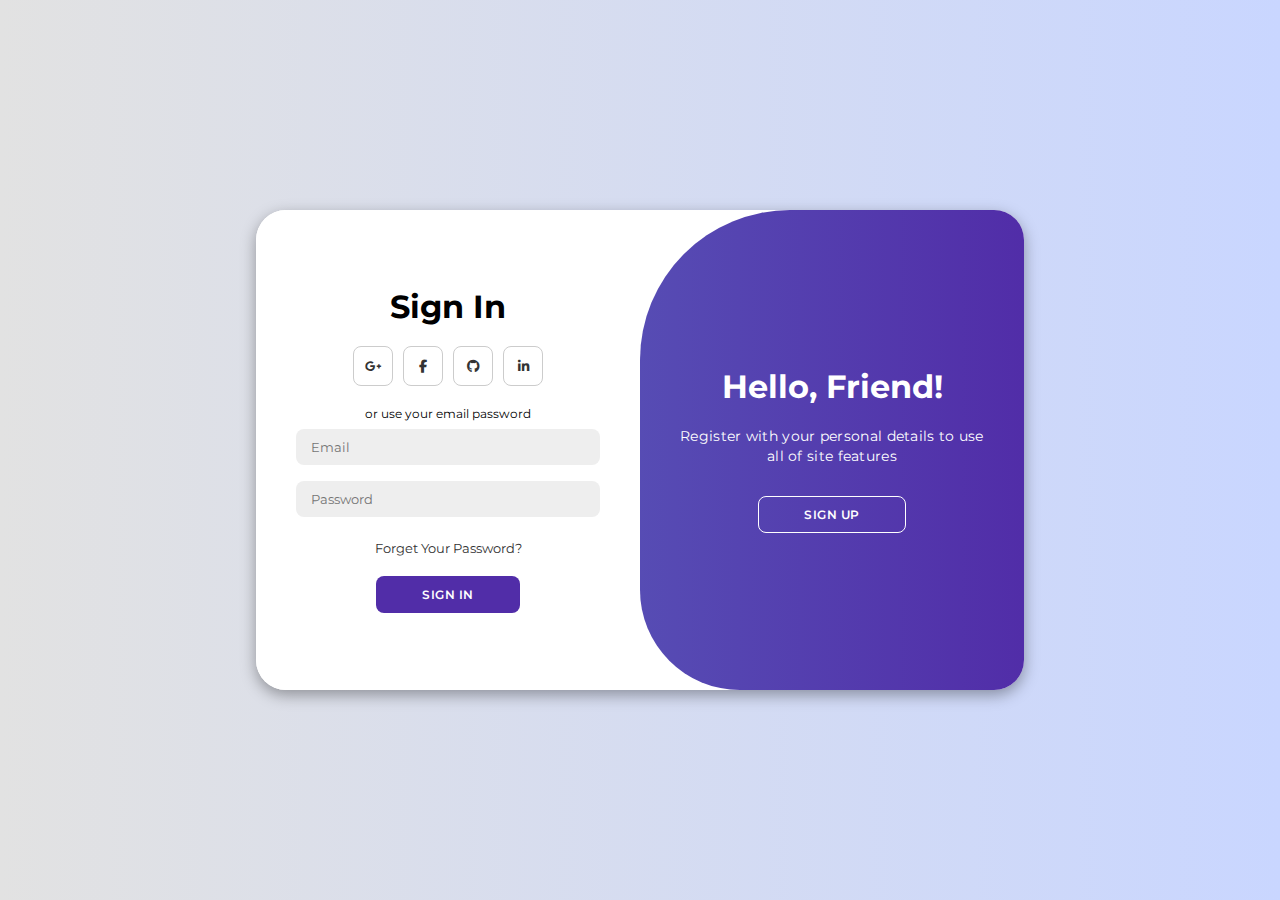
<file: AI club LP/login/index.html>
<!DOCTYPE html>
<html lang="en">

<head>
    <meta charset="UTF-8">
    <link rel="shortcut icon"  type="x-icon" href="bhopal.png">
    <meta name="viewport" content="width=device-width, initial-scale=1.0">
    <link rel="stylesheet" href="https://cdnjs.cloudflare.com/ajax/libs/font-awesome/6.4.2/css/all.min.css">
    <link rel="stylesheet" href="style.css">
    <title>Modern Login Page | AsmrProg</title>
</head>

<body>

    <div class="container" id="container">
        
        <div class="form-container sign-up">
            <form>
                <h1>Create Account</h1>
                <div class="social-icons">
                    <a href="#" class="icon"><i class="fa-brands fa-google-plus-g"></i></a>
                    <a href="#" class="icon"><i class="fa-brands fa-facebook-f"></i></a>
                    <a href="#" class="icon"><i class="fa-brands fa-github"></i></a>
                    <a href="#" class="icon"><i class="fa-brands fa-linkedin-in"></i></a>
                </div>
                <span>or use your email for registeration</span>
                <input type="text" placeholder="Name">
                <input type="email" placeholder="Email">
                <input type="password" placeholder="Password">
                <button>Sign Up</button>
            </form>
        </div>
        <div class="form-container sign-in">
            <form>
                <h1>Sign In</h1>
                <div class="social-icons">
                    <a href="#" class="icon"><i class="fa-brands fa-google-plus-g"></i></a>
                    <a href="#" class="icon"><i class="fa-brands fa-facebook-f"></i></a>
                    <a href="#" class="icon"><i class="fa-brands fa-github"></i></a>
                    <a href="#" class="icon"><i class="fa-brands fa-linkedin-in"></i></a>
                </div>
                <span>or use your email password</span>
                <input type="email" placeholder="Email">
                <input type="password" placeholder="Password">
                <a href="#">Forget Your Password?</a>
                <button>Sign In</button>
            </form>
        </div>
        <div class="toggle-container">
            <div class="toggle">
                <div class="toggle-panel toggle-left">
                    <h1>Welcome Back!</h1>
                    <p>Enter your personal details to use all of site features</p>
                    <button class="hidden" id="login">Sign In</button>
                </div>
                <div class="toggle-panel toggle-right">
                    <h1>Hello, Friend!</h1>
                    <p>Register with your personal details to use all of site features</p>
                    <button class="hidden" id="register">Sign Up</button>
                </div>
            </div>
        </div>
    </div>

    <script src="script.js"></script>
</body>

</html>
</file>
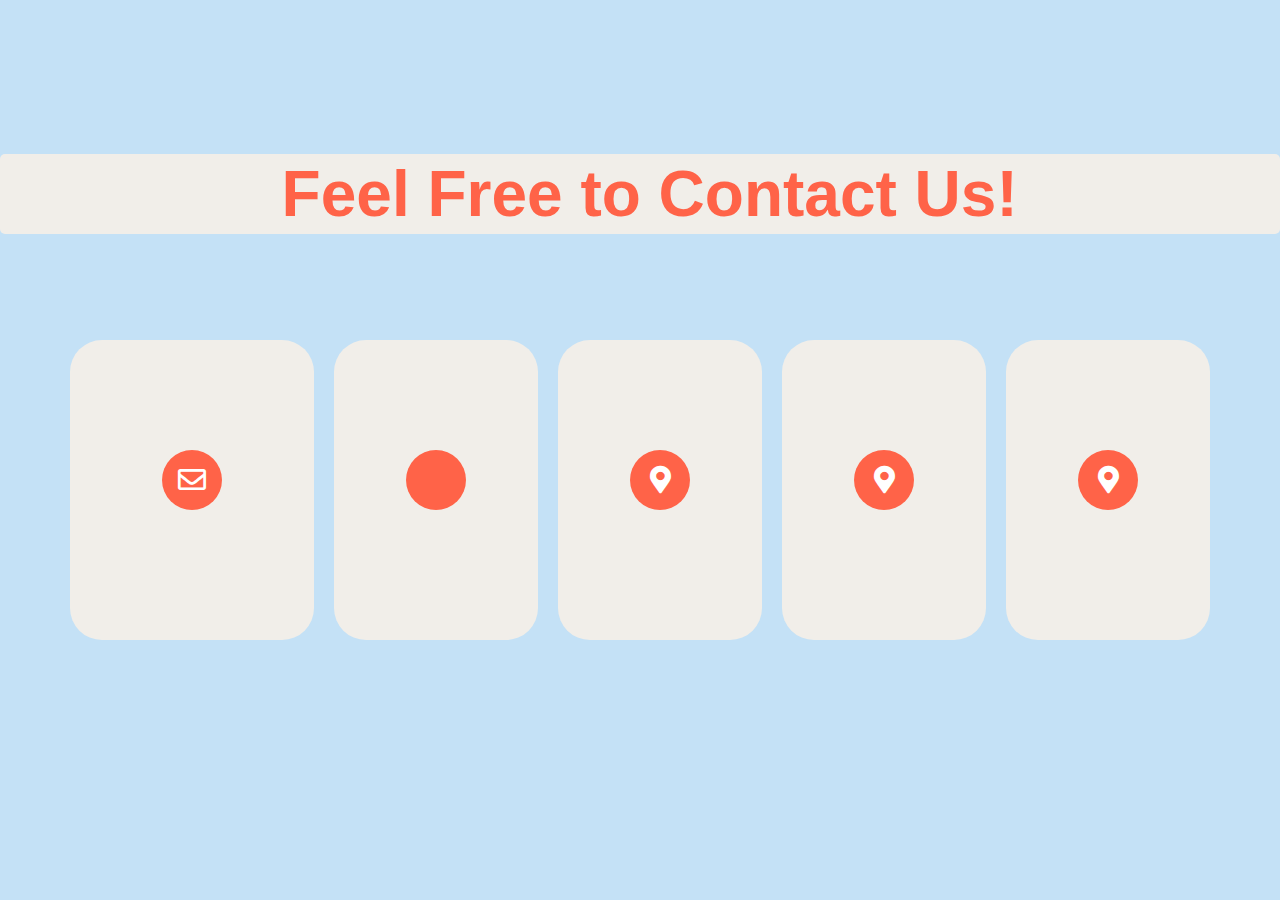
<file: AI club LP/contact.html>
<!DOCTYPE html>
<html lang="en" dir="ltr">
  <head>
    <meta charset="utf-8">
    <link rel="shortcut icon"  type="x-icon" href="club_logo - icon.png">
    <title>Contact Us!</title>
    <meta name="viewport" content="width=device-width, initial-scale=1">
    <link rel="stylesheet" href="contact.css">
    
    <link rel="stylesheet" href="https://cdnjs.cloudflare.com/ajax/libs/font-awesome/5.11.2/css/all.css">
    <link rel="stylesheet" href="https://cdnjs.cloudflare.com/ajax/libs/font-awesome/6.6.0/css/all.min.css" integrity="sha512-Kc323vGBEqzTmouAECnVceyQqyqdsSiqLQISBL29aUW4U/M7pSPA/gEUZQqv1cwx4OnYxTxve5UMg5GT6L4JJg==" crossorigin="anonymous" referrerpolicy="no-referrer" />
  </head>
  <body>
    <div class="container">
      <div><h1>Feel Free to Contact Us!</h1></div>
    </div>  

    <div class="contact-info">
      <div class="card">
        <i class="card-icon far fa-envelope"></i>
        <!-- <p><a href="mailto: aryaman.23bcy10189@vitbhopal.ac.in" target="_blank" class="contact" style="text-decoration: none; color: #ff6348;" >aryaman.23bcy10189@vitbhopal.ac.in</a></p> -->
        <p><a href="mailto: aiclub@vitbhopal.ac.in" target="_blank" class="contact" style="text-decoration: none; color: #ff6348;">aiclub@vitbhopal.ac.in </a></p>
      </div>  


      <div class="card">
        <i class=" card-icon far fa-envelope fa-brands fa-github"></i>
        
        <p><a href="https://github.com/aiclubvitbhopal" target="_blank" class="contact" style="text-decoration: none; color: #ff6348;">Github</a></p>
      </div>  

      <div class="card">
        <i class="card-icon fas fa-map-marker-alt fa-brands fa-instagram"></i>
        <p ><a href="https://www.instagram.com/aiclub.vitb/?hl=en" target="_blank" style="text-decoration: none; color: #ff6348;" >Instagram</a></p>
      </div>

      <div class="card">
        <i class="card-icon fas fa-map-marker-alt fa-brands fa-linkedin-in"></i>
        <p ><a href="https://www.linkedin.com/company/aiclub-vitb/" target="_blank" style="text-decoration: none; color: #ff6348;" >linkedin</a></p>
      </div>

      <div class="card">
       
        <i class="card-icon fas fa-map-marker-alt   fa-brands fa-discord"></i>
        <p ><a href="https://discord.com/invite/CnhaxT8k" target="_blank" style="text-decoration: none; color: #ff6348;" >Discord</a></p>
      </div>

    </div>
  </body>
</html>
</file>
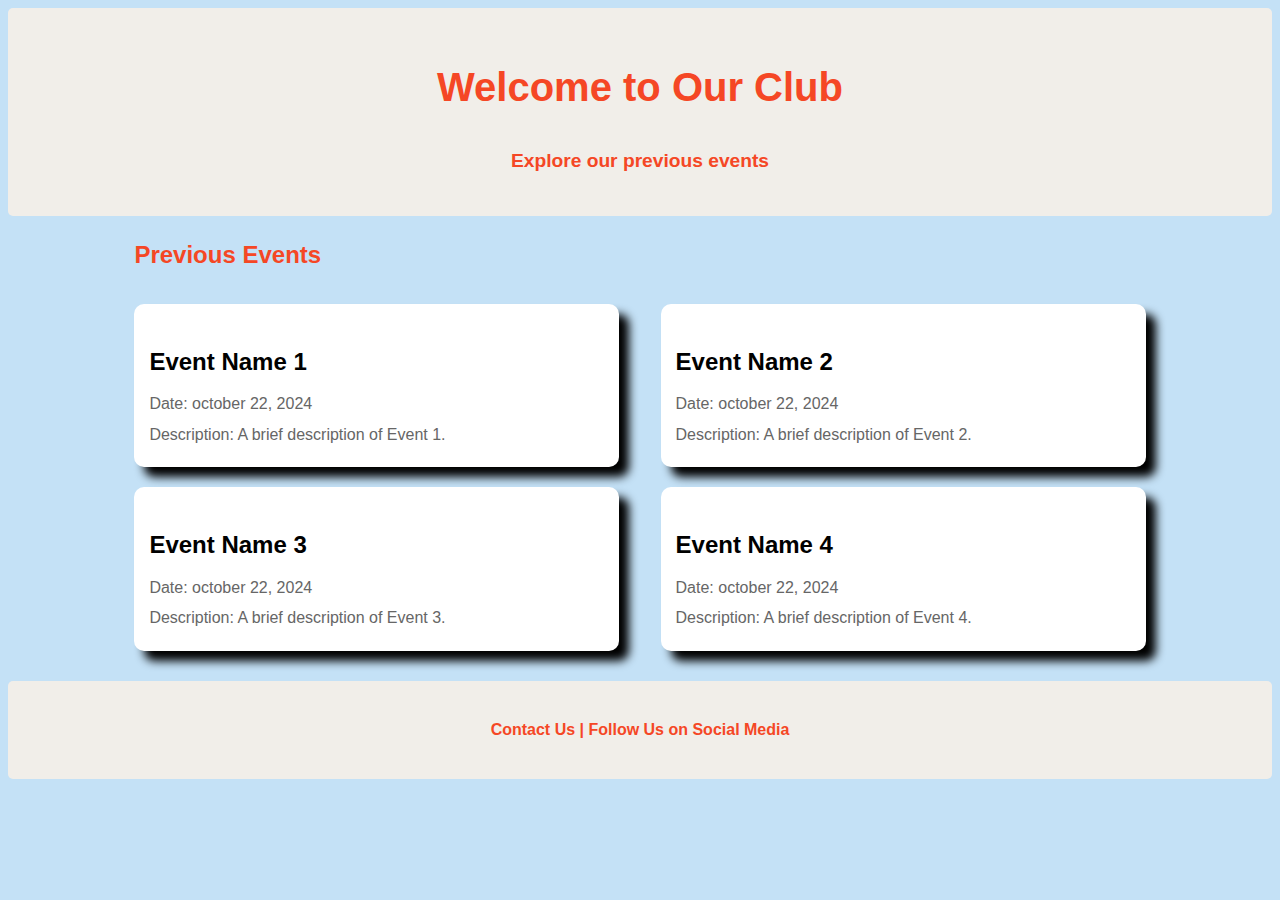
<file: AI club LP/previous.html>
<!DOCTYPE html>
<html lang="en">
<head>
  <meta charset="UTF-8">
  <link rel="shortcut icon"  type="x-icon" href="club_logo - icon.png">
  <meta name="viewport" content="width=device-width, initial-scale=1.0">
  <title>Previous Club Events</title>
  <link rel="stylesheet" href="previousUpcoming.css">
  

</head>
<body>

  <header>
    <div class="container">
      <h1>Welcome to Our Club</h1>
      <p>Explore our previous events</p>
    </div>
  </header>


  <section id="previous-events">
    <div class="container">
      <h2>Previous Events</h2>
      <div class="event-list">
        <div class="event">
          <h3>Event Name 1</h3>
          <p>Date: october 22, 2024</p>
          <p>Description: A brief description of Event 1.</p>
        </div>

        <div class="event">
          <h3>Event Name 2</h3>
          <p>Date: october 22, 2024</p>
          <p>Description: A brief description of Event 2.</p>
        </div>

        <div class="event">
          <h3>Event Name 3</h3>
          <p>Date: october 22, 2024</p>
          <p>Description: A brief description of Event 3.</p>
        </div>

        <div class="event">
          <h3>Event Name 4</h3>
          <p>Date: october 22, 2024</p>
          <p>Description: A brief description of Event 4.</p>
        </div>
        
        <!-- Add more events here -->

      </div>
    </div>
  </section>
  <footer>
    <div class="container">
      <p>Contact Us | Follow Us on Social Media</p>
    </div>
  </footer>

  <script src="main.js"></script>
</body>
</html>
</file>
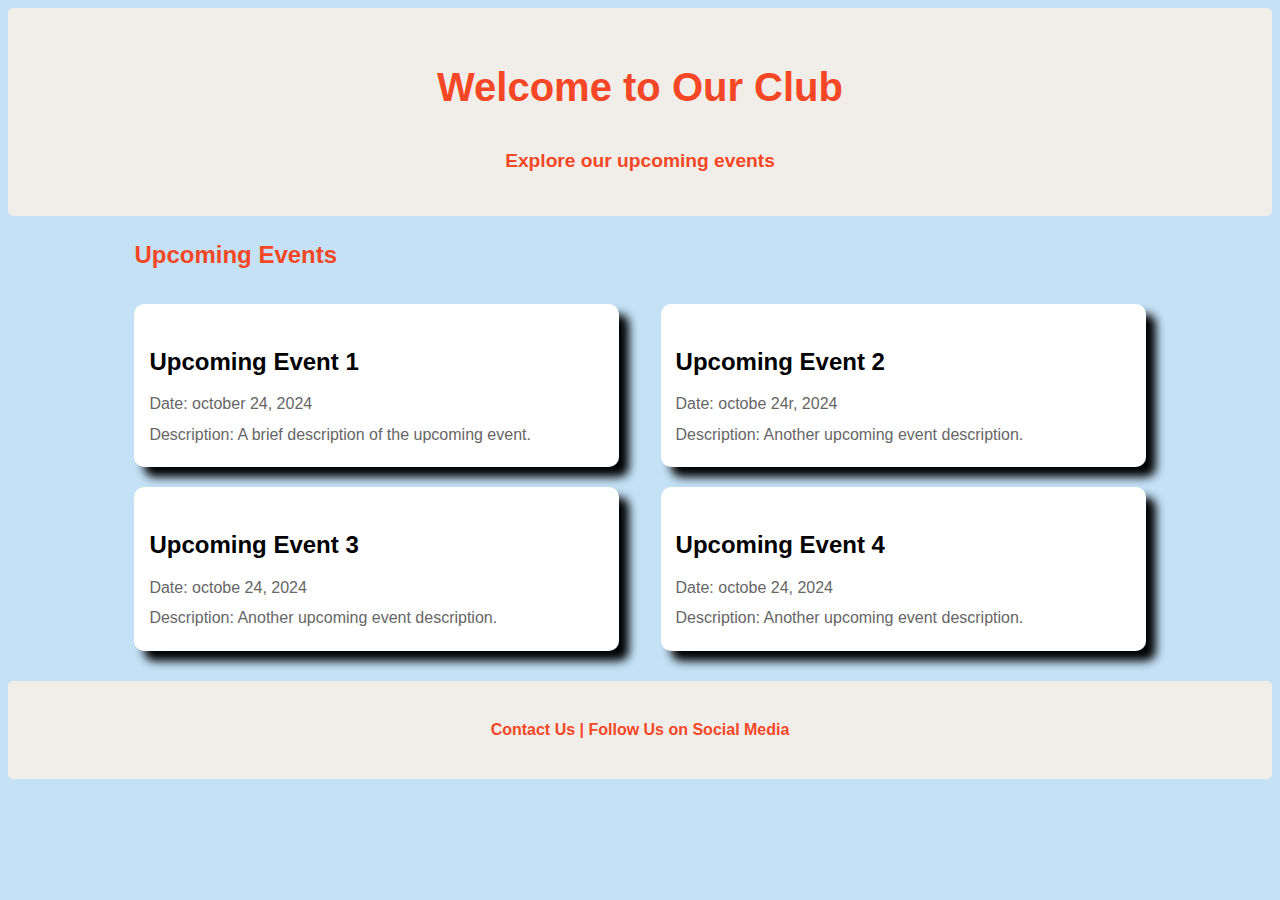
<file: AI club LP/upcoming.html>
<!DOCTYPE html>
<html lang="en">
<head>
  <meta charset="UTF-8">
  <link rel="shortcut icon"  type="x-icon" href="club_logo - icon.png">
  <meta name="viewport" content="width=device-width, initial-scale=1.0">
  <title>Upcoming Club Events</title>
  <link rel="stylesheet" href="previousUpcoming.css">
  

</head>
<body>


  <header>
    <div class="container">
      <h1>Welcome to Our Club</h1>
      <p>Explore our upcoming events</p>
    </div>
  </header>

 

  <section id="upcoming-events">
    <div class="container">
      <h2>Upcoming Events</h2>
      <div class="event-list">

        <div class="event">
          <h3>Upcoming Event 1</h3>
          <p>Date: october 24, 2024</p>
          <p>Description: A brief description of the upcoming event.</p>
        </div>

        <div class="event">
          <h3>Upcoming Event 2</h3>
          <p>Date: octobe 24r, 2024</p>
          <p>Description: Another upcoming event description.</p>
        </div>

        <div class="event">
          <h3>Upcoming Event 3</h3>
          <p>Date: octobe 24, 2024</p>
          <p>Description: Another upcoming event description.</p>
        </div>

        <div class="event">
          <h3>Upcoming Event 4</h3>
          <p>Date: octobe 24, 2024</p>
          <p>Description: Another upcoming event description.</p>
        </div>




        <!-- Add more upcoming events here -->

      </div>
    </div>
  </section>

  <footer>
    <div class="container">
      <p>Contact Us | Follow Us on Social Media</p>
    </div>
  </footer>

  <script src="main.js"></script>
</body>
</html>
</file>
<file: AI club LP/login/style.css>
@import url('https://fonts.googleapis.com/css2?family=Montserrat:wght@300;400;500;600;700&display=swap');

*{
    margin: 0;
    padding: 0;
    box-sizing: border-box;
    font-family: 'Montserrat', sans-serif;
}

body{
    background-color: #c9d6ff;
    background: linear-gradient(to right, #e2e2e2, #c9d6ff);
    display: flex;
    align-items: center;
    justify-content: center;
    flex-direction: column;
    height: 100vh;
}

.container{
    background-color: #fff;
    border-radius: 30px;
    box-shadow: 0 5px 15px rgba(0, 0, 0, 0.35);
    position: relative;
    overflow: hidden;
    width: 768px;
    max-width: 100%;
    min-height: 480px;
}

.container p{
    font-size: 14px;
    line-height: 20px;
    letter-spacing: 0.3px;
    margin: 20px 0;
}

.container span{
    font-size: 12px;
}

.container a{
    color: #333;
    font-size: 13px;
    text-decoration: none;
    margin: 15px 0 10px;
}

.container button{
    background-color: #512da8;
    color: #fff;
    font-size: 12px;
    padding: 10px 45px;
    border: 1px solid transparent;
    border-radius: 8px;
    font-weight: 600;
    letter-spacing: 0.5px;
    text-transform: uppercase;
    margin-top: 10px;
    cursor: pointer;
}

.container button.hidden{
    background-color: transparent;
    border-color: #fff;
}

.container form{
    background-color: #fff;
    display: flex;
    align-items: center;
    justify-content: center;
    flex-direction: column;
    padding: 0 40px;
    height: 100%;
}

.container input{
    background-color: #eee;
    border: none;
    margin: 8px 0;
    padding: 10px 15px;
    font-size: 13px;
    border-radius: 8px;
    width: 100%;
    outline: none;
}

.form-container{
    position: absolute;
    top: 0;
    height: 100%;
    transition: all 0.6s ease-in-out;
}

.sign-in{
    left: 0;
    width: 50%;
    z-index: 2;
}

.container.active .sign-in{
    transform: translateX(100%);
}

.sign-up{
    left: 0;
    width: 50%;
    opacity: 0;
    z-index: 1;
}

.container.active .sign-up{
    transform: translateX(100%);
    opacity: 1;
    z-index: 5;
    animation: move 0.6s;
}

@keyframes move{
    0%, 49.99%{
        opacity: 0;
        z-index: 1;
    }
    50%, 100%{
        opacity: 1;
        z-index: 5;
    }
}

.social-icons{
    margin: 20px 0;
}

.social-icons a{
    border: 1px solid #ccc;
    border-radius: 20%;
    display: inline-flex;
    justify-content: center;
    align-items: center;
    margin: 0 3px;
    width: 40px;
    height: 40px;
}

.toggle-container{
    position: absolute;
    top: 0;
    left: 50%;
    width: 50%;
    height: 100%;
    overflow: hidden;
    transition: all 0.6s ease-in-out;
    border-radius: 150px 0 0 100px;
    z-index: 1000;
}

.container.active .toggle-container{
    transform: translateX(-100%);
    border-radius: 0 150px 100px 0;
}

.toggle{
    background-color: #512da8;
    height: 100%;
    background: linear-gradient(to right, #5c6bc0, #512da8);
    color: #fff;
    position: relative;
    left: -100%;
    height: 100%;
    width: 200%;
    transform: translateX(0);
    transition: all 0.6s ease-in-out;
}

.container.active .toggle{
    transform: translateX(50%);
}

.toggle-panel{
    position: absolute;
    width: 50%;
    height: 100%;
    display: flex;
    align-items: center;
    justify-content: center;
    flex-direction: column;
    padding: 0 30px;
    text-align: center;
    top: 0;
    transform: translateX(0);
    transition: all 0.6s ease-in-out;
}

.toggle-left{
    transform: translateX(-200%);
}

.container.active .toggle-left{
    transform: translateX(0);
}

.toggle-right{
    right: 0;
    transform: translateX(0);
}

.container.active .toggle-right{
    transform: translateX(200%);
}
</file>
<file: AI club LP/contact.css>
*{
  margin: 0;
  padding: 0;
  font-family: "montserrat",sans-serif;
  box-sizing: border-box;
  
}
body{
  background:#C4E1F6;
  min-height: 100vh;
  display: flex;
  align-items: center;
  justify-content: center;
}



.container{
  font-size: 2rem;
  height: 5rem;
  width: 100%;
  align-items: center;
  background-color:#f1eee9;
  border-radius: 5px ;
  display: flex;
  position:fixed;
  margin-bottom: 40%;
}
.container div{
  margin-left: 22%;
 
}
.container div h1{
color: #ff6348;
}

.contact-info{
  display: flex;
  width: 100%;
  max-width: 1200px;
  align-items: center;
  justify-content: center;
  padding: 0 20px;
  
}

.card{
  background:#f1eee9;
  padding: 0 20px;
  margin: 0 10px;
  margin-top: 5rem;
  width: calc(33% - 20px);
  height:300px;
  display: flex;
  flex-direction: column;
  justify-content: center;
  align-items: center;
  color: #fff;
  cursor: pointer;
  border-radius: 2rem;
}

.card-icon{
  font-size: 28px;
  background: #ff6348;
  width: 60px;
  height: 60px;
  text-align: center;
  line-height: 60px !important;
  border-radius: 50%;
  transition: 0.3s linear;
}

.card:hover .card-icon{
  background: none;
  color: #ff6348;
  transform: scale(1.6);
}

.card p{
  margin-top: 20px;
  font-weight: 300;
  letter-spacing: 2px;
  max-height: 0;
  opacity: 0;
  transition: 0.3s linear;
  text-decoration: none;
}

.card:hover p{
  max-height: 40px;
  opacity: 1;
  text-decoration: none;
  color:blue;
  font-weight: bolder;
}


@media screen and (max-width:800px) {
  .contact-info{
    flex-direction: column;
  }
  .card{
    width: 100%;
    max-width: 300px;
    margin: 10px 0;
  }
  .container{
    display: none;
  }
}
</file>
<file: AI club LP/previousUpcoming.css>
General Styles
* {
    margin: 0;
    padding: 0;
    box-sizing: border-box;
  }
  
  body {
    font-family: 'Arial', sans-serif;
    line-height: 1.6;
    background-color:#C4E1F6;
  }

  
  .container {
    width: 80%;
    margin: 0 auto;
  }

  .container h2{
    color: #f54725;
  }
  
  header {
    background-color:#f1eee9 ;
    color:#f54725;  
    padding: 20px 0;
    text-align: center;
    font-weight: bolder;
    border-radius: 5px;
  }
  
  header h1 {
    font-size: 2.5em;
  }
  
  header p {
    font-size: 1.2em;
    margin-top: 10px;
  }
  
  h2 {
    color:#f1eee9;
    margin: 20px 0;
    font-weight: bolder;
  }
  
  /* Event Section */
  .event-list {
    display: flex;
    flex-wrap: wrap;
    justify-content: space-between;
  }
  
  .event {
    background-color: #fff;
    padding: 15px;
    margin: 10px 0;
    border-radius: 10px;
    box-shadow: 0 0 10px rgba(0, 0, 0, 0.1);
    width: 45%;
    box-shadow: 10px 10px 10px black;
    transition: 0.5s;
  }

  .event:hover{
    box-shadow: 20px 20px 20px black;
  }
  
  .event h3 {
    font-size: 1.5em;
    margin-bottom: 10px;
  }
  
  .event p {
    color: #666;
    margin: 5px 0;
  }
  
  /* Footer */
  footer {
    background-color: #f1eee9;
    color: #f54725;
    text-align: center;
    padding: 20px 0;
    margin-top: 20px;
    font-weight: bolder;
    border-radius: 5px;
  }
  
  /* Responsive Design */
  @media (max-width: 768px) {
    .event-list {
      flex-direction: column;
    }
  
    .event {
      width: 100%;
    }
  }
</file>
